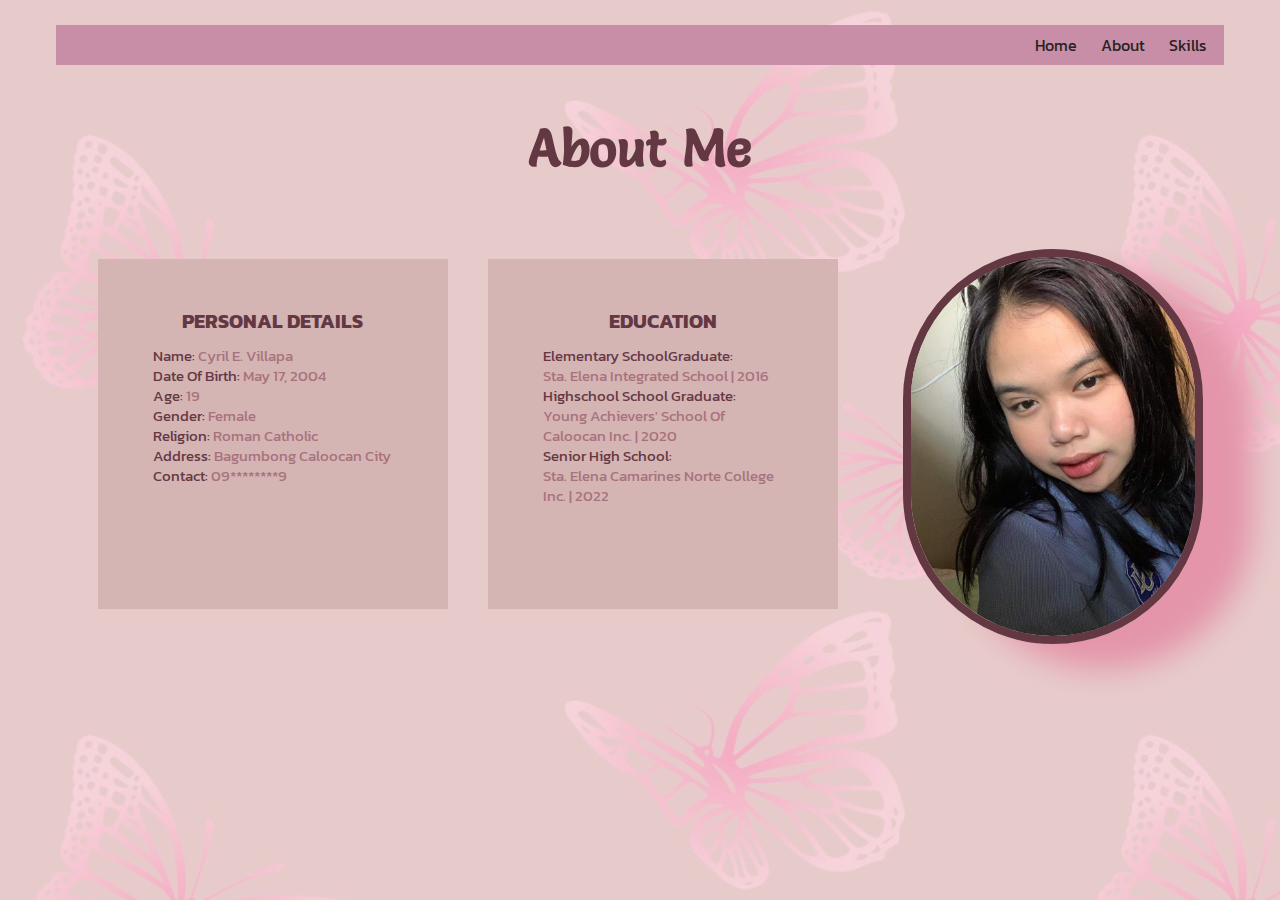
<file: index1.html>
<!DOCTYPE html>
<html lang="en">
<head>
    <meta charset="UTF-8">
    <meta name="viewport" content="width=device-width, initial-scale=1.0">
    <title>Profile Website</title>
    <link rel="stylesheet" href="about.css">
    <style>
        body {
          background-image: url('background.jpg');
        }
        </style>
</head>
<body>
    <div class="container">
        <div class="info">
            <a href="http://127.0.0.1:5501/homepage/index.html" class="nav_link">Home</a>
            <a href="http://127.0.0.1:5501/aboutpage/index1.html" class="nav_link">About</a>
            <a href="http://127.0.0.1:5501/skillspage/index2.html" class="nav_link">Skills</a>
        </div>

    <div class="wrapper">
        <h1> About Me </h1>
        <div class="team">
            <div class="team_member">
                
                <h3> Personal Details </h3>
                <p><span class="color">Name: </span> Cyril E. Villapa <br /> 
                    <span class="color">Date of birth: </span>  May 17, 2004<br />
                    <span class="color">Age: </span>  19<br /> 
                    <span class="color">Gender: </span>  Female<br />  
                    <span class="color">Religion: </span>  Roman Catholic<br /> 
                    <span class="color">Address:</span>  Bagumbong Caloocan City<br /> 
                    <span class="color">Contact:</span>  09********9
                </p>
            </div>
                
              <div class="team_member">
                <h3>Education</h3>
                <p><span class="color">Elementary SchoolGraduate:</span>
                    <br />Sta. Elena Integrated School 
                    | 2016
                    <br />
                    <span class="color">Highschool school graduate:</span><br />
                    Young Achievers' School of Caloocan Inc. |
                    2020
                    <br />
                    <span class="color">Senior High School:</span><br />
                    Sta. Elena Camarines Norte College Inc. | 2022
                    <br /></p>
              </div>
              <div class="image">
                <img class="img" src="proimg.jpg">
              </div>
        
            </div>
          </div>
        </div>
    </div>    

</body>
</html>
</file>
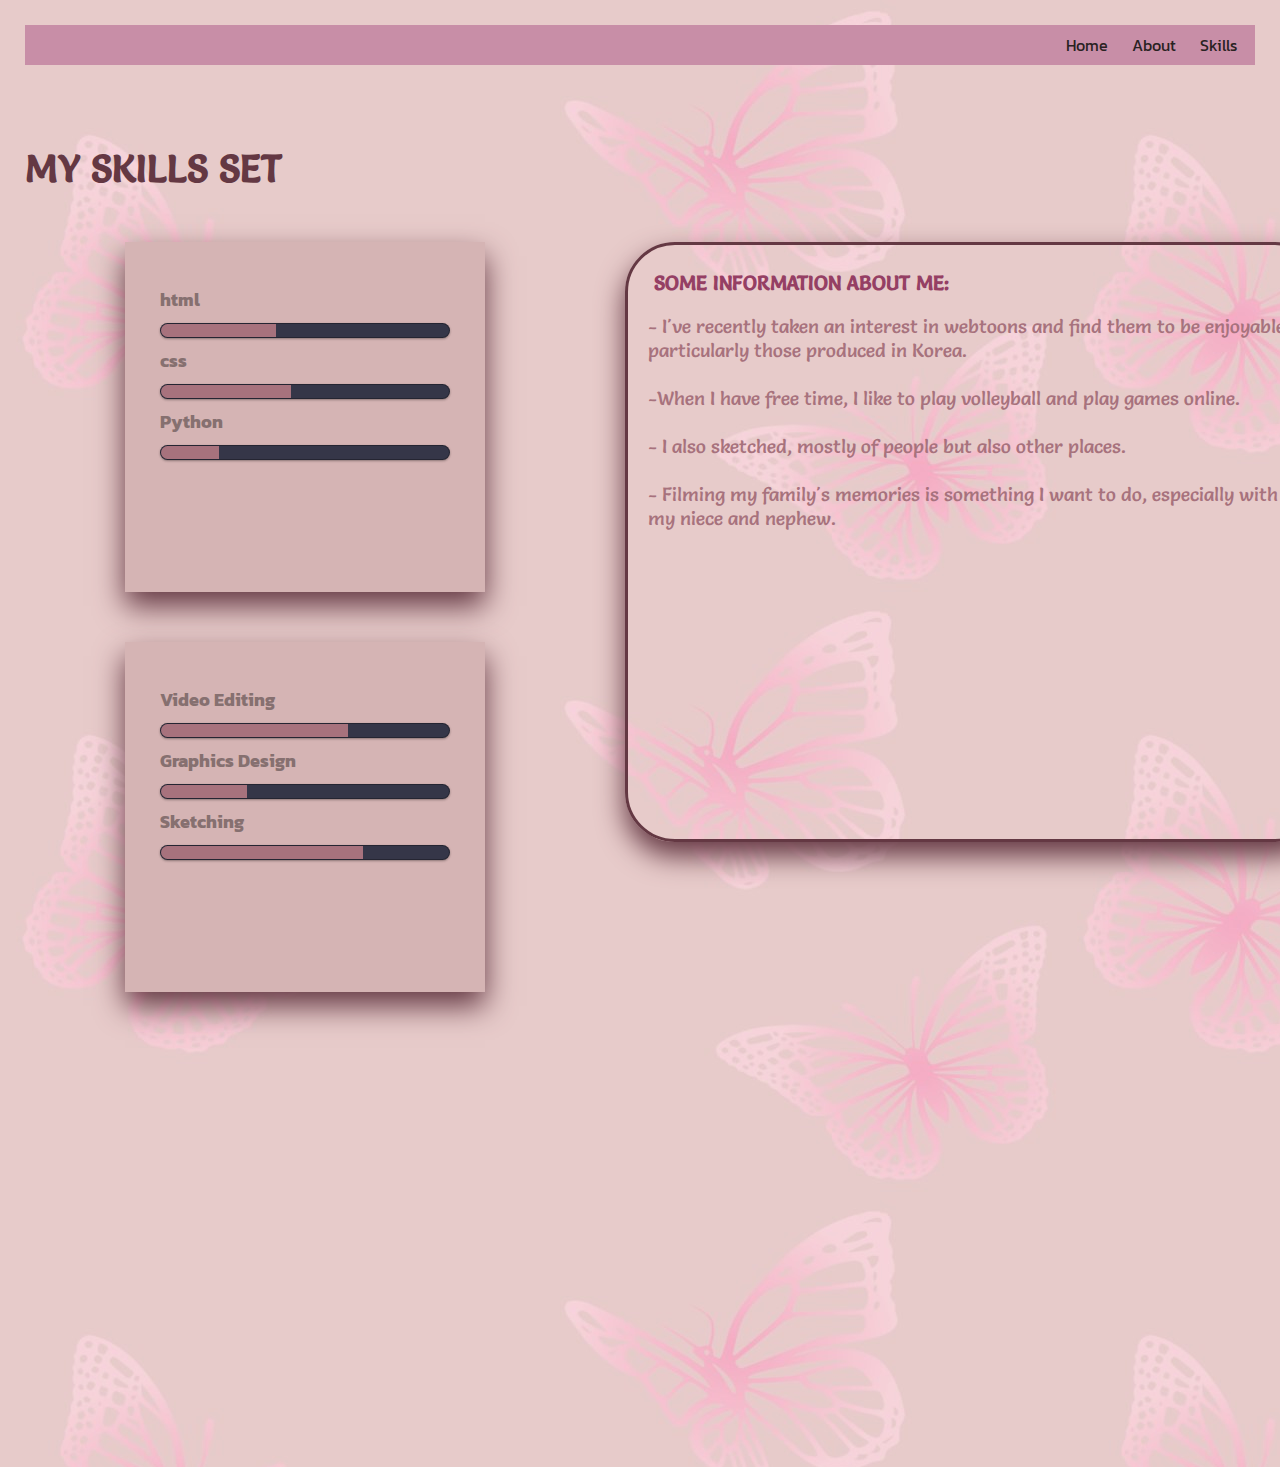
<file: index2.html>
<!DOCTYPE html>
<html lang="en">
<head>
    <meta charset="UTF-8">
    <meta name="viewport" content="width=device-width, initial-scale=1.0">
    <title>Profile Website</title>
    <link rel="stylesheet" href="skills.css">
    <style>
        body {
          background-image: url('background.jpg');
        }
        </style>
</head>
<body>
    <head class="container1">
        <div class="info">
            <a href="http://127.0.0.1:5501/homepage/index.html" class="nav_link">Home</a>
            <a href="http://127.0.0.1:5501/aboutpage/index1.html" class="nav_link">About</a>
            <a href="http://127.0.0.1:5501/skillspage/index2.html" class="nav_link">Skills</a>
        </div>
    </head>

<div class="title">
    <h1>MY SKILLS SET</h1>
  
<div class="skills"> 
    <li>
<h3>html</h3>
<span class="bar"><span class="html"></span></span>
    </li>

    <li> 
        <h3>css</h3>
        <span class="bar"><span class="css"></span></span>
            </li>
      
            <li>
        <h3>Python</h3>
        <span class="bar"><span class="Python"></span></span>
            </li>
</div>

<div class="containerrs">
    
    <li>
<h3>Video Editing</h3>
<span class="bars"><span class="Video"></span></span>
    </li>

    <li> 
<h3>Graphics Design</h3>
<span class="bars"><span class="Graphics"></span></span>
    </li>

    <li>
<h3>Sketching</h3>
<span class="bars"><span class="sketch"></span></span>
    </li>

  </div>

<div class="box">
    <h3>Some information about me:</h3>
   <p> - I've recently taken an interest in webtoons and find them to be enjoyable, particularly those produced in Korea.<br />
   <br/> -When I have free time, I like to play volleyball and play games online.<br />
    <br/>- I also sketched, mostly of people but also other places.<br/>
    <br/> - Filming my family's memories is something I want to do, especially with my niece and nephew.
</p> 

</div>
</div>  

</head>
</body>
</file>
<file: about.css>
@import url('https://fonts.googleapis.com/css2?family=Kanit:wght@200;300;400&display=swap');
@import url('https://fonts.googleapis.com/css2?family=Kanit:wght@200;300;400&family=Salsa&display=swap');


*{
    box-sizing: border-box;

}
body {
    font-family: 'Kanit', sans-serif;
    margin: 0;
    padding: 25px;
    overflow: auto;
    background-color: #E7CBCB;
    color: #643843;
}

.container {
    width: 95%;
    margin: auto;
    list-style-type: none;
}

div a{
    color: rgb(41, 34, 34);
    text-align: left;
    padding: 14px 16px;
    text-decoration: none;
    font-family: 'Kanit', sans-serif;
}

.header {
    text-align: center;
    padding: 20px;
    border-bottom: 1px solid #ddd;
}

.info {
    text-align: right;
    background-color: #C88EA7;
    padding: 8px;
}

.nav_link{
    list-style-type: none;
    margin: 0;
    text-indent: 60%;
    padding: 10px;
    overflow: hidden;
}

*{
    margin: 0;
    padding: 0;
    box-sizing: border-box;
}

.wrapper{
    margin-top: 50px;
}

.wrapper h1{
    font-family: 'Kanit', sans-serif;
    font-family: 'Salsa', cursive;
    font-size: 52px;
    margin-bottom: 60px;
    text-align: center;
}

.team{
    display: flex;
    justify-content: center;
    width: auto;
    text-align: center;
    flex-wrap: wrap;
}

.team .team_member{
    background: #D5B4B4;
    margin: 20px;
    margin-bottom: 50px;
    width: 350px;
    height: 350px;
    padding: 40px;
    line-height: 20px;
    color: #A7727D;
    position: relative;
    font-family: 'Kanit', sans-serif;
}

.team .team_member h3{
    color: #643843;
    margin: 12px 0;
    font-size: 20px;
    text-transform: uppercase;
}

p{
    margin: 15px;
    font-size: 15px;
    text-transform: capitalize;
    text-align: left;
   
}

.img{
    width: 300px;
    float: right;
    margin-left: 45px;
    margin-top: 10px;
    border-radius: 300px;
    border: 8px solid #643843;
    box-shadow: 50px 25px 30px #e495a9;
}
.color{
    color: #643843;
}
</file>
<file: skills.css>
@import url('https://fonts.googleapis.com/css2?family=Kanit:wght@200;300;400&display=swap');
@import url('https://fonts.googleapis.com/css2?family=Kanit:wght@200;300;400&family=Salsa&display=swap');

*{
    list-style: none;
    box-sizing:border-box;
    position:relative;
}

body {
    font-family: 'Kanit', sans-serif;
    margin: 0;
    padding: 25px;
    overflow: auto;
    background-color: #E7CBCB;
    color: #181515;
}

.container1 {
    width: 95%;
    margin: auto;
    list-style-type: none;
}

div a{
    color: rgb(41, 34, 34);
    text-align: left;
    padding: 14px 16px;
    text-decoration: none;
    font-family: 'Kanit', sans-serif;
}

.header {
    text-align: center;
    padding: 20px;
    border-bottom: 1px solid #ddd;
}

.info {
    text-align: right;
    background-color: #C88EA7;
    padding: 8px;
}

.nav_link{
    list-style-type: none;
    margin: 0;
    text-indent: 60%;
    padding: 10px;
    overflow: hidden;
}

.title{
    text-align: left;
    margin-top: 80px;
    font-size: larger;
    color:  #643843;
    font-family: 'Kanit', sans-serif;
    font-family: 'Salsa', cursive;
}
.skills {
    background: #D5B4B4;
    margin: 100px;
    margin-bottom: 50px;
    width: 360px;
    height: 350px;
    padding: 35px;
    line-height: 10px;
    color: #867070;
    position: relative;
    font-family: 'Kanit', sans-serif;
    margin-top: 50px;
    box-shadow: 0 14px 28px #643843;
    
    
  }

  h3{
    font-size:large;
  }
  
  .skill li {
    margin: 10px;
    padding: 10px;
    font-family: 'Kanit', sans-serif;
    font-family: 'Salsa', cursive;
    font-size: 10px;
    margin-bottom: 30px;
    text-align: center;
  }
  
  .bar {
    background: #353648;
    display: block;
    height: 15px;
    border: 1px solid rgba(0, 0, 0, 0.3);
    border-radius: 10px;
    overflow: hidden;
    box-shadow: 0 1px 3px rgba(0, 0, 0, 0.12), 0 1px 2px rgba(0, 0, 0, 0.24);
    transition: all 0.3s cubic-bezier (.25,8,25,1);
  }
  
  .bar:hover{
     box-shadow: 0 14px 28px rgba(0, 0, 0, 0.25), 0 10px 10pxrgba(0, 0, 0, 0.22);
  }
  
  .bar span{
     height: 30px;
     float: left;
     background: #A7727D;
  
  }
  
  .html{
    width: 40%;
  }
  
  .css{
     width: 45%;
  }
  
  .Python {
     width: 20%;
  }

  .containerrs {
    background: #D5B4B4;
    margin: 100px;
    margin-bottom: 50px;
    width: 360px;
    height: 350px;
    padding: 35px;
    line-height: 10px;
    color: #867070;
    position: relative;
    font-family: 'Kanit', sans-serif;
    margin-top: 30px;
    box-shadow: 0 14px 28px #643843;
    
  }

  .bars {
  background: #353648;
  display: block;
  height: 15px;
  border: 1px solid rgba(0, 0, 0, 0.3);
  border-radius: 10px;
  overflow: hidden;
  box-shadow: 0 1px 3px rgba(0, 0, 0, 0.12), 0 1px 2px rgba(0, 0, 0, 0.24);
  transition: all 0.3s cubic-bezier (.25,8,25,1);
}

.bars span{
    height: 30px;
    float: left;
    background: #A7727D;
}

.Video{
    width: 65%;
  }
  
.Graphics{
     width: 30%;
  }
  
.sketch {
     width: 70%;
  }

  .box{
    width: 700px;
    height: 600px;
    margin: 600px;
    margin-right: 230px;
    margin-top: -800px;
    border-radius: 50px;
    border: 3px solid #643843;
    color: #A7727D;
    padding: 20px;
    box-shadow: 0 14px 28px #643843;
  }

  .box h3{
    color: #953f64;
    margin: 6px;
    font-size: 20px;
    text-transform: uppercase;
  }
</file>
